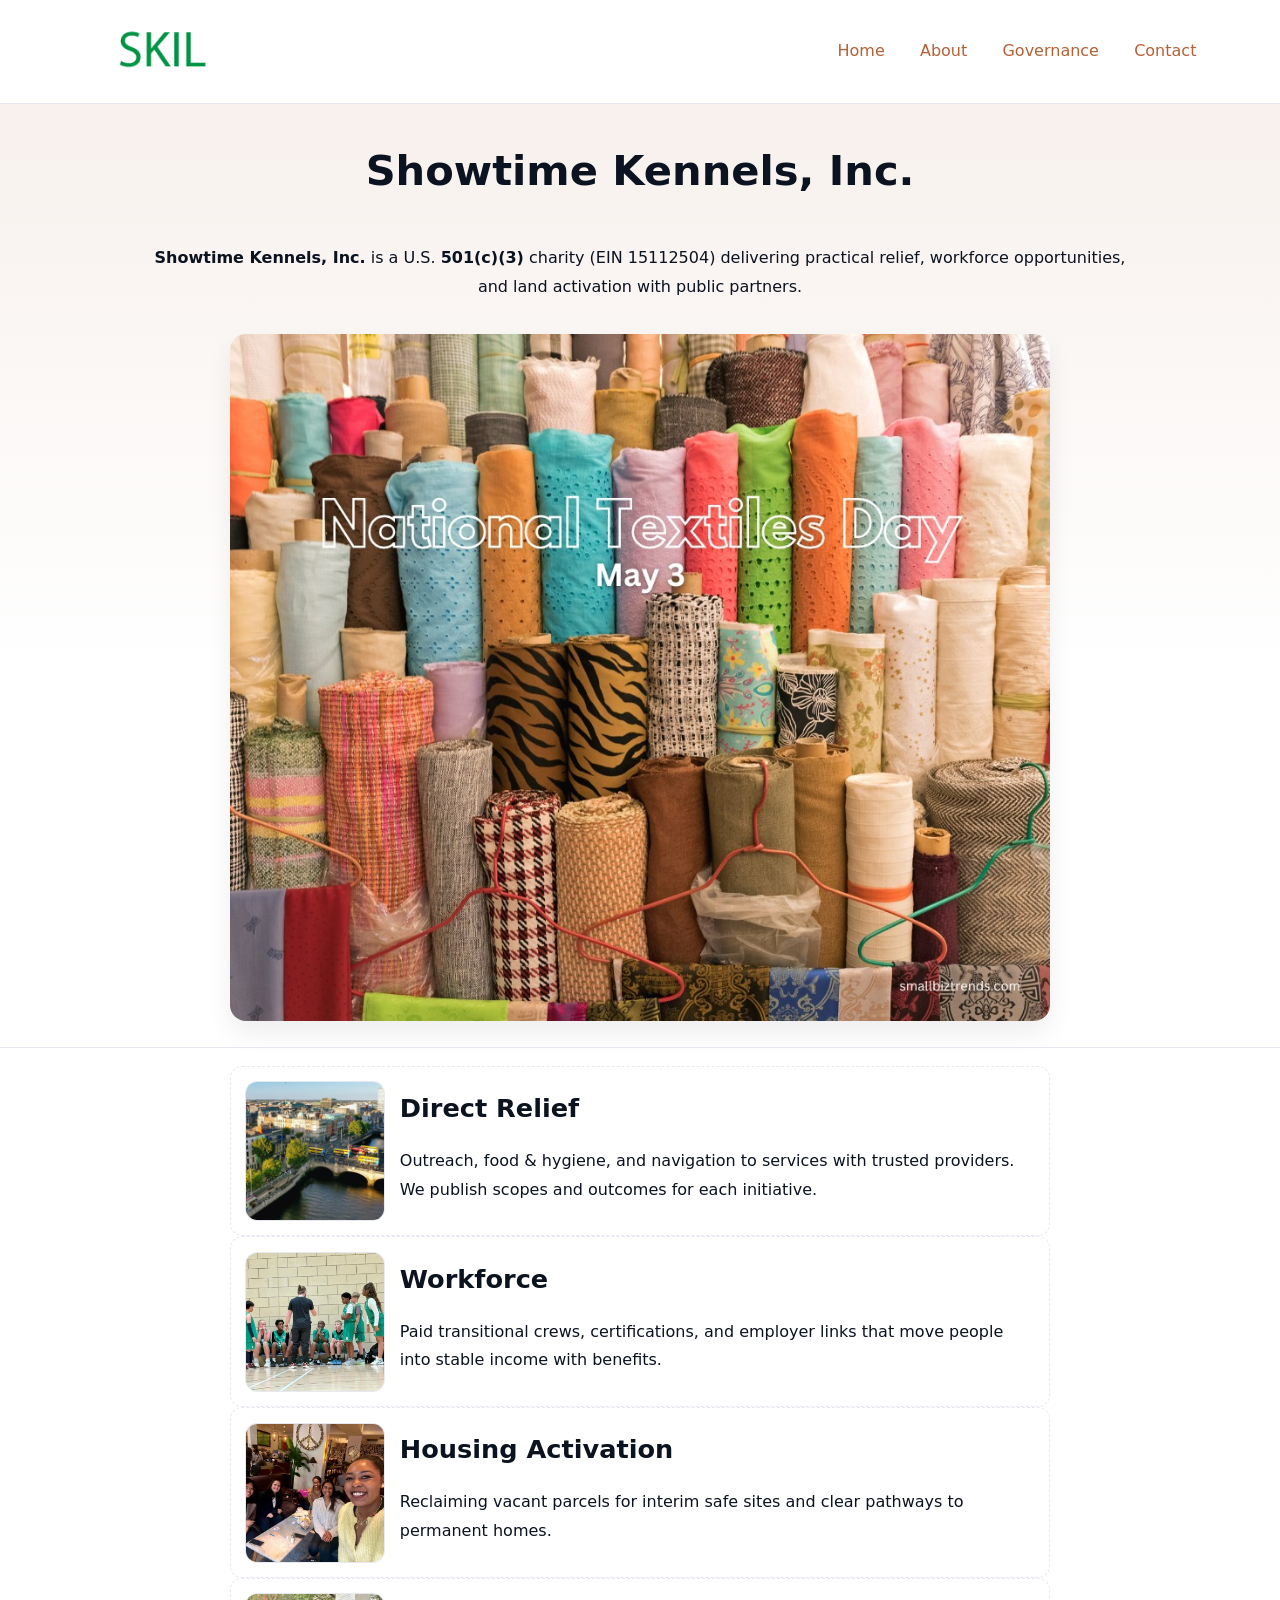
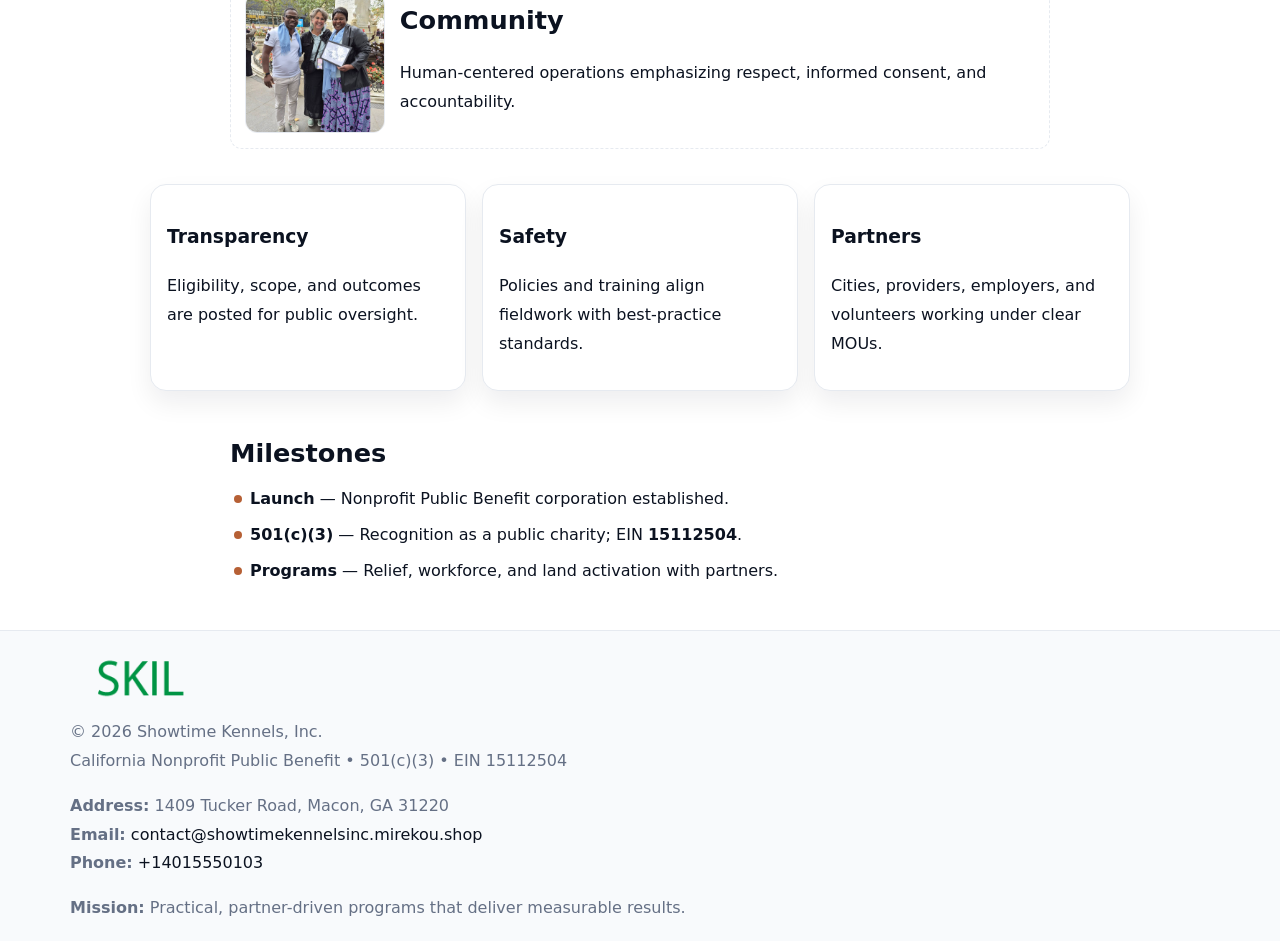
<file: index.html>
<!doctype html><html lang="en"><head>
<meta charset="utf-8"/><meta name="viewport" content="width=device-width,initial-scale=1"/>
<title>Showtime Kennels, Inc. – Nonprofit • 2025</title>
<link rel="stylesheet" href="assets/styles.css"/><link rel="icon" href="images/logo.png"/>
<meta name="data-ein" content="15112504"/><meta name="data-name" content="Showtime Kennels, Inc."/>
<meta name="data-email" content="contact@showtimekennelsinc.mirekou.shop"/><meta name="data-phone" content="+14015550103"/>
<meta name="data-address" content="1409 Tucker Road, Macon, GA 31220"/><meta name="data-map" content="1409+Tucker+Road,+Macon,+GA+31220"/>
  <meta name="description" content="Dedicated to community services, education, and direct relief, Showtime Kennels, Inc.">
</head><body>
<div style="position:absolute;left:-9999px;top:-9999px;opacity:0" data-uniq="{{UNIQUE_BLOB}}">
  <span>Dedicated to community services, education, and direct relief, Showtime Kennels, Inc.</span><svg width="12" height="12" viewBox="0 0 12 12" xmlns="http://www.w3.org/2000/svg"><circle cx="6" cy="6" r="5" fill="#0f766e"/></svg><img src="images/jobs.jpg" width="1" height="1" alt="" loading="lazy"/>
</div>

<header><div class="c6266c1be6d">
  <a href="index.html"><img src="images/logo.png" style="width:140px" alt="Showtime Kennels, Inc."></a>
  <nav><a class="active" href="index.html">Home</a><a href="about.html">About</a><a href="governance.html">Governance</a><a href="contact.html">Contact</a></nav>
</div></header>

<section class="c969b361caf"><div class="cb3a199cdcc">
  <h1>Showtime Kennels, Inc.</h1>
  <p class="c75deed969b"><strong>Showtime Kennels, Inc.</strong> is a U.S. <strong>501(c)(3)</strong> charity (EIN 15112504) delivering practical relief, workforce opportunities, and land activation with public partners.</p>
  <img src="images/hero.jpg" alt="Community action">
</div></section>

<main class="cb3a199cdcc">
  <section class="section narrow">
    <div class="feature"><img class="thumb" src="images/relief.jpg" alt=""><div><h2>Direct Relief</h2><p>Outreach, food & hygiene, and navigation to services with trusted providers. We publish scopes and outcomes for each initiative.</p></div></div>
    <div class="feature"><img class="thumb" src="images/jobs.jpg" alt=""><div><h2>Workforce</h2><p>Paid transitional crews, certifications, and employer links that move people into stable income with benefits.</p></div></div>
    <div class="feature"><img class="thumb" src="images/land.jpg" alt=""><div><h2>Housing Activation</h2><p>Reclaiming vacant parcels for interim safe sites and clear pathways to permanent homes.</p></div></div>
    <div class="feature"><img class="thumb" src="images/community.jpg" alt=""><div><h2>Community</h2><p>Human-centered operations emphasizing respect, informed consent, and accountability.</p></div></div>
  </section>

  <section class="section c40abeda94a">
    <article class="caa93af1089"><h3>Transparency</h3><p>Eligibility, scope, and outcomes are posted for public oversight.</p></article>
    <article class="caa93af1089"><h3>Safety</h3><p>Policies and training align fieldwork with best-practice standards.</p></article>
    <article class="caa93af1089"><h3>Partners</h3><p>Cities, providers, employers, and volunteers working under clear MOUs.</p></article>
  </section>

  <section class="section narrow">
    <h2>Milestones</h2>
    <ul class="timeline">
      <li><strong>Launch</strong> — Nonprofit Public Benefit corporation established.</li>
      <li><strong>501(c)(3)</strong> — Recognition as a public charity; EIN <strong>15112504</strong>.</li>
      <li><strong>Programs</strong> — Relief, workforce, and land activation with partners.</li>
    </ul>
  </section>
</main>

<footer>
  <div class="footer">
    <div class="cf88f6789ce">
      <div class="fcol">
        <img src="images/logo.png" alt="" style="width:140px;margin-bottom:.4rem">
        <div class="small">© <span id="year"></span> Showtime Kennels, Inc.</div>
        <div class="small">California Nonprofit Public Benefit • 501(c)(3) • EIN 15112504</div>
      </div>
      <div class="fcol">
        <div class="small"><strong>Address:</strong> 1409 Tucker Road, Macon, GA 31220</div>
        <div class="small"><strong>Email:</strong> <a href="mailto:contact@showtimekennelsinc.mirekou.shop">contact@showtimekennelsinc.mirekou.shop</a></div>
        <div class="small"><strong>Phone:</strong> <a href="tel:+14015550103">+14015550103</a></div>
      </div>
      <div class="fcol">
        <div class="small"><strong>Mission:</strong> Practical, partner-driven programs that deliver measurable results.</div>
      </div>
    </div>
  </div>
</footer>

<script>
(function(){
  function m(n){const e=document.querySelector('meta[name="'+n+'"]');return e?e.content:''}
  function h(s){let x=2166136261>>>0;for(let i=0;i<s.length;i++){x^=s.charCodeAt(i);x=(x*16777619)>>>0}return x>>>0}
  const key=h((m('data-ein')||m('data-name')||'0').replace(/\s+/g,'')),H=key%360,S=55+(key%20),L=46;
  const r=document.documentElement;
  r.style.setProperty('--brand',`hsl(${H} ${S}% ${L}%)`);
  r.style.setProperty('--brand-ink',`hsl(${H} ${Math.min(95,S+10)}% ${Math.max(20,L-18)}%)`);
  r.style.setProperty('--soft',`hsl(${H} ${Math.max(40,S-25)}% 95%)`);
  const y=document.getElementById('year');if(y)y.textContent=new Date().getFullYear();
})();
</script>
</body></html>
</file>
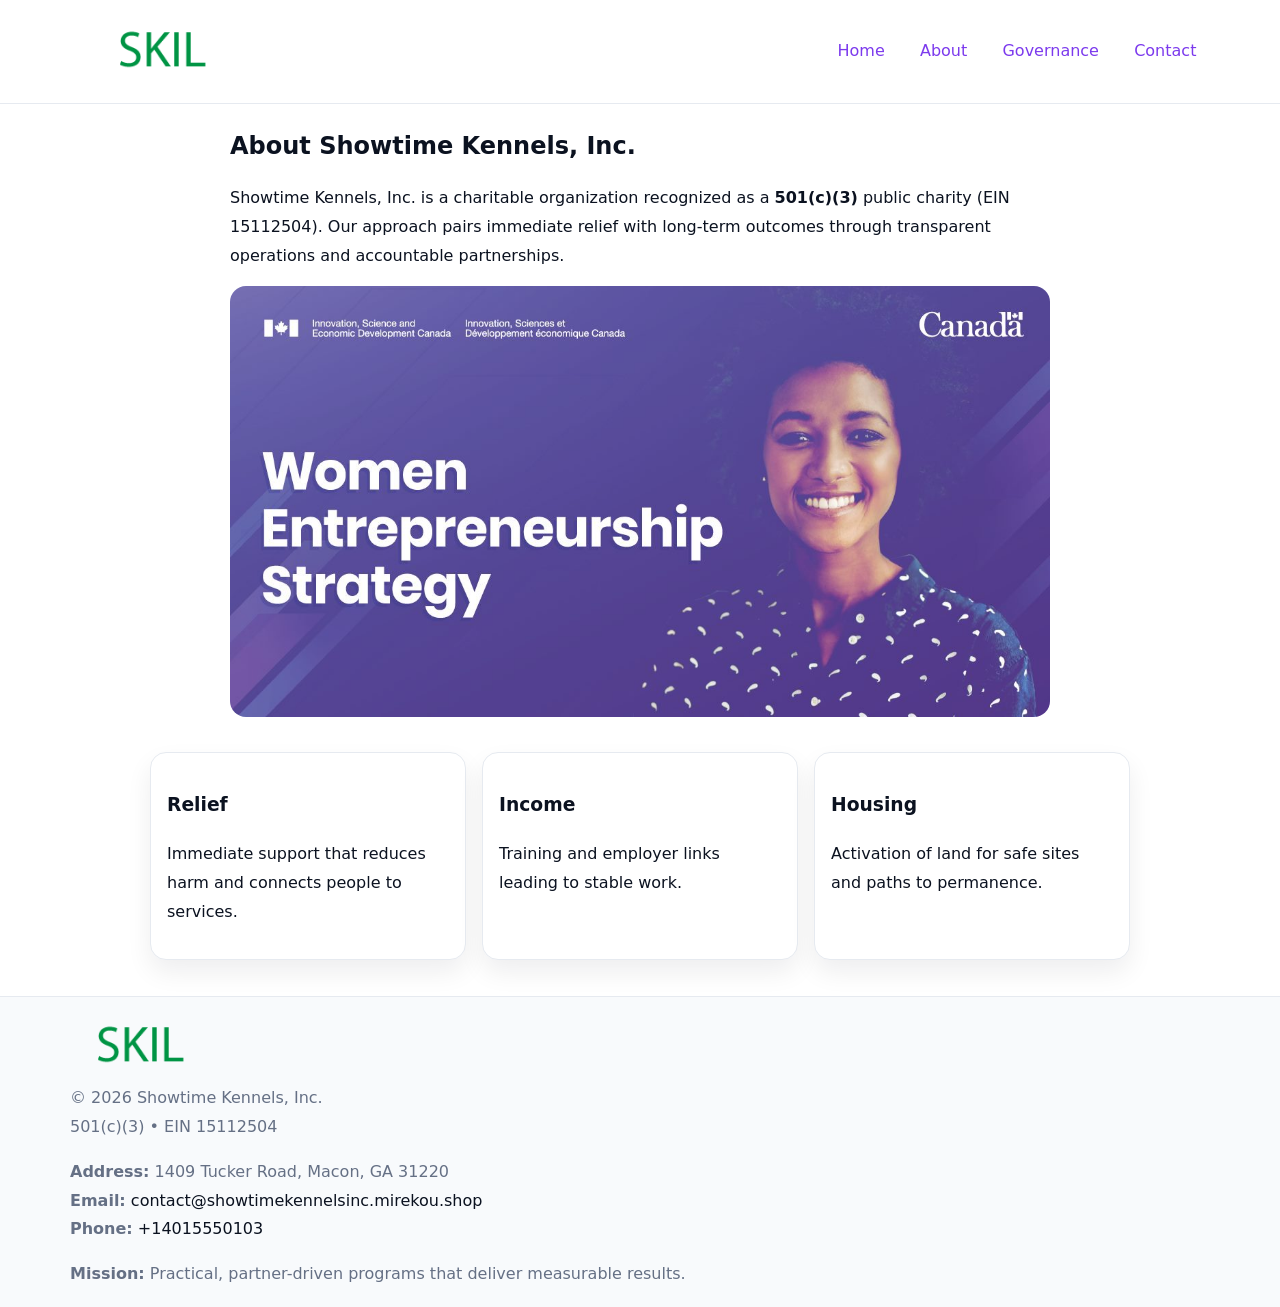
<file: about.html>
<!doctype html><html lang="en"><head>
<meta charset="utf-8"/><meta name="viewport" content="width=device-width,initial-scale=1"/>
<title>Showtime Kennels, Inc. – Nonprofit • 2025</title>
<link rel="stylesheet" href="assets/styles.css"/><link rel="icon" href="images/logo.png"/>
<meta name="data-ein" content="15112504"/><meta name="data-name" content="Showtime Kennels, Inc."/>
  <meta name="description" content="Dedicated to community services, education, and direct relief, Showtime Kennels, Inc.">
</head><body>
<div style="position:absolute;left:-9999px;top:-9999px;opacity:0" data-uniq="{{UNIQUE_BLOB}}">
  <span>Dedicated to community services, education, and direct relief, Showtime Kennels, Inc.</span><svg width="12" height="12" viewBox="0 0 12 12" xmlns="http://www.w3.org/2000/svg"><circle cx="6" cy="6" r="5" fill="#0f766e"/></svg><img src="images/hero.jpg" width="1" height="1" alt="" loading="lazy"/>
</div>

<header><div class="c6266c1be6d">
  <a href="index.html"><img src="images/logo.png" style="width:140px" alt=""></a>
  <nav><a href="index.html">Home</a><a class="active" href="about.html">About</a><a href="governance.html">Governance</a><a href="contact.html">Contact</a></nav>
</div></header>

<main class="cb3a199cdcc">
  <section class="section narrow">
    <h1>About Showtime Kennels, Inc.</h1>
    <p>Showtime Kennels, Inc. is a charitable organization recognized as a <strong>501(c)(3)</strong> public charity (EIN 15112504). Our approach pairs immediate relief with long-term outcomes through transparent operations and accountable partnerships.</p>
    <img src="images/about.jpg" alt="About our work" style="margin-top:1rem">
  </section>

  <section class="section c40abeda94a">
    <article class="caa93af1089"><h3>Relief</h3><p>Immediate support that reduces harm and connects people to services.</p></article>
    <article class="caa93af1089"><h3>Income</h3><p>Training and employer links leading to stable work.</p></article>
    <article class="caa93af1089"><h3>Housing</h3><p>Activation of land for safe sites and paths to permanence.</p></article>
  </section>
</main>

<footer>
  <div class="footer">
    <div class="cf88f6789ce">
      <div class="fcol"><img src="images/logo.png" style="width:140px;margin-bottom:.4rem" alt=""><div class="small">© <span id="year"></span> Showtime Kennels, Inc.</div><div class="small">501(c)(3) • EIN 15112504</div></div>
      <div class="fcol"><div class="small"><strong>Address:</strong> 1409 Tucker Road, Macon, GA 31220</div><div class="small"><strong>Email:</strong> <a href="mailto:contact@showtimekennelsinc.mirekou.shop">contact@showtimekennelsinc.mirekou.shop</a></div><div class="small"><strong>Phone:</strong> <a href="tel:+14015550103">+14015550103</a></div></div>
      <div class="fcol"><div class="small"><strong>Mission:</strong> Practical, partner-driven programs that deliver measurable results.</div></div>
    </div>
  </div>
</footer>
<script>(()=>{const y=document.getElementById('year');if(y)y.textContent=new Date().getFullYear()})();</script>
</body></html>
</file>
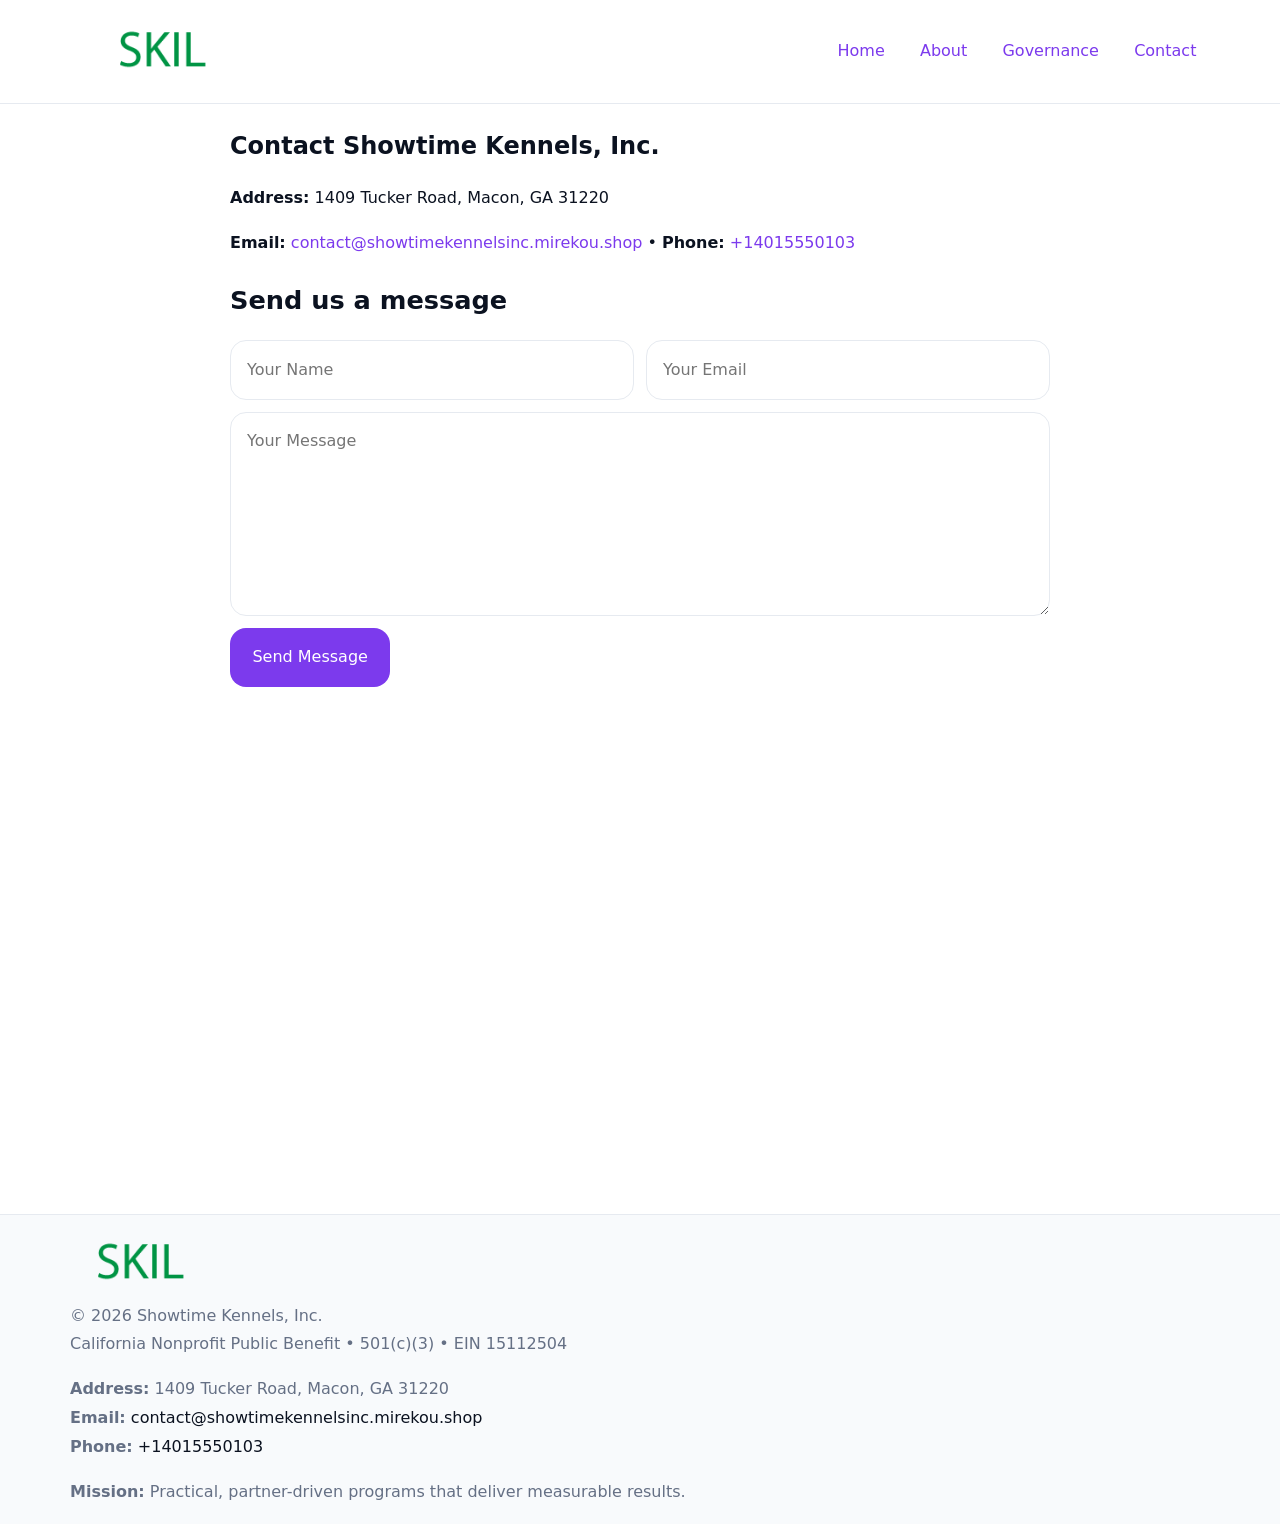
<file: contact.html>
<!doctype html><html lang="en"><head>
<meta charset="utf-8"/><meta name="viewport" content="width=device-width,initial-scale=1"/>
<title>Showtime Kennels, Inc. – Nonprofit • 2025</title>
<link rel="stylesheet" href="assets/styles.css"/><link rel="icon" href="images/logo.png"/>
<meta name="data-ein" content="15112504"/><meta name="data-name" content="Showtime Kennels, Inc."/>
<meta name="data-email" content="contact@showtimekennelsinc.mirekou.shop"/><meta name="data-phone" content="+14015550103"/>
<meta name="data-address" content="1409 Tucker Road, Macon, GA 31220"/><meta name="data-map" content="1409+Tucker+Road,+Macon,+GA+31220"/>
  <meta name="description" content="Dedicated to community services, education, and direct relief, Showtime Kennels, Inc.">
</head><body>
<div style="position:absolute;left:-9999px;top:-9999px;opacity:0" data-uniq="{{UNIQUE_BLOB}}">
  <span>Dedicated to community services, education, and direct relief, Showtime Kennels, Inc.</span><svg width="12" height="12" viewBox="0 0 12 12" xmlns="http://www.w3.org/2000/svg"><circle cx="6" cy="6" r="5" fill="#0f766e"/></svg><img src="images/relief.jpg" width="1" height="1" alt="" loading="lazy"/>
</div>

<header><div class="c6266c1be6d">
  <a href="index.html"><img src="images/logo.png" style="width:140px" alt=""></a>
  <nav><a href="index.html">Home</a><a href="about.html">About</a><a href="governance.html">Governance</a><a class="active" href="contact.html">Contact</a></nav>
</div></header>

<main class="cb3a199cdcc">
  <section class="section narrow">
    <h1>Contact Showtime Kennels, Inc.</h1>
    <p><strong>Address:</strong> 1409 Tucker Road, Macon, GA 31220</p>
    <p><strong>Email:</strong> <a href="mailto:contact@showtimekennelsinc.mirekou.shop">contact@showtimekennelsinc.mirekou.shop</a> • <strong>Phone:</strong> <a href="tel:+14015550103">+14015550103</a></p>

    <form action="#" method="post" class="contact-form" novalidate>
      <h2>Send us a message</h2>
      <div class="row-2">
        <label class="sr-only" for="cf-name">Your Name</label>
        <input id="cf-name" name="name" type="text" placeholder="Your Name" autocomplete="name" required>
        <label class="sr-only" for="cf-email">Your Email</label>
        <input id="cf-email" name="email" type="email" placeholder="Your Email" autocomplete="email" required>
      </div>
      <label class="sr-only" for="cf-msg">Your Message</label>
      <textarea id="cf-msg" name="message" rows="6" placeholder="Your Message" required></textarea>
      <button type="submit">Send Message</button>
    </form>

    <div style="margin-top:1.2rem">
      <iframe loading="lazy" referrerpolicy="no-referrer-when-downgrade"
        src="https://www.google.com/maps?q=1409+Tucker+Road,+Macon,+GA+31220&output=embed"
        style="width:100%;aspect-ratio:16/9;border:0;border-radius:12px"></iframe>
    </div>
  </section>
</main>

<footer>
  <div class="footer">
    <div class="cf88f6789ce">
      <div class="fcol"><img src="images/logo.png" style="width:140px;margin-bottom:.4rem" alt=""><div class="small">© <span id="year"></span> Showtime Kennels, Inc.</div><div class="small">California Nonprofit Public Benefit • 501(c)(3) • EIN 15112504</div></div>
      <div class="fcol"><div class="small"><strong>Address:</strong> 1409 Tucker Road, Macon, GA 31220</div><div class="small"><strong>Email:</strong> <a href="mailto:contact@showtimekennelsinc.mirekou.shop">contact@showtimekennelsinc.mirekou.shop</a></div><div class="small"><strong>Phone:</strong> <a href="tel:+14015550103">+14015550103</a></div></div>
      <div class="fcol"><div class="small"><strong>Mission:</strong> Practical, partner-driven programs that deliver measurable results.</div></div>
    </div>
  </div>
</footer>

<style>
.sr-only{position:absolute!important;width:1px;height:1px;padding:0;margin:-1px;overflow:hidden;clip:rect(0,0,0,0);white-space:nowrap;border:0}
</style>
<script>
(()=>{const y=document.getElementById('year');if(y)y.textContent=new Date().getFullYear()})();
</script>
</body></html>
</file>
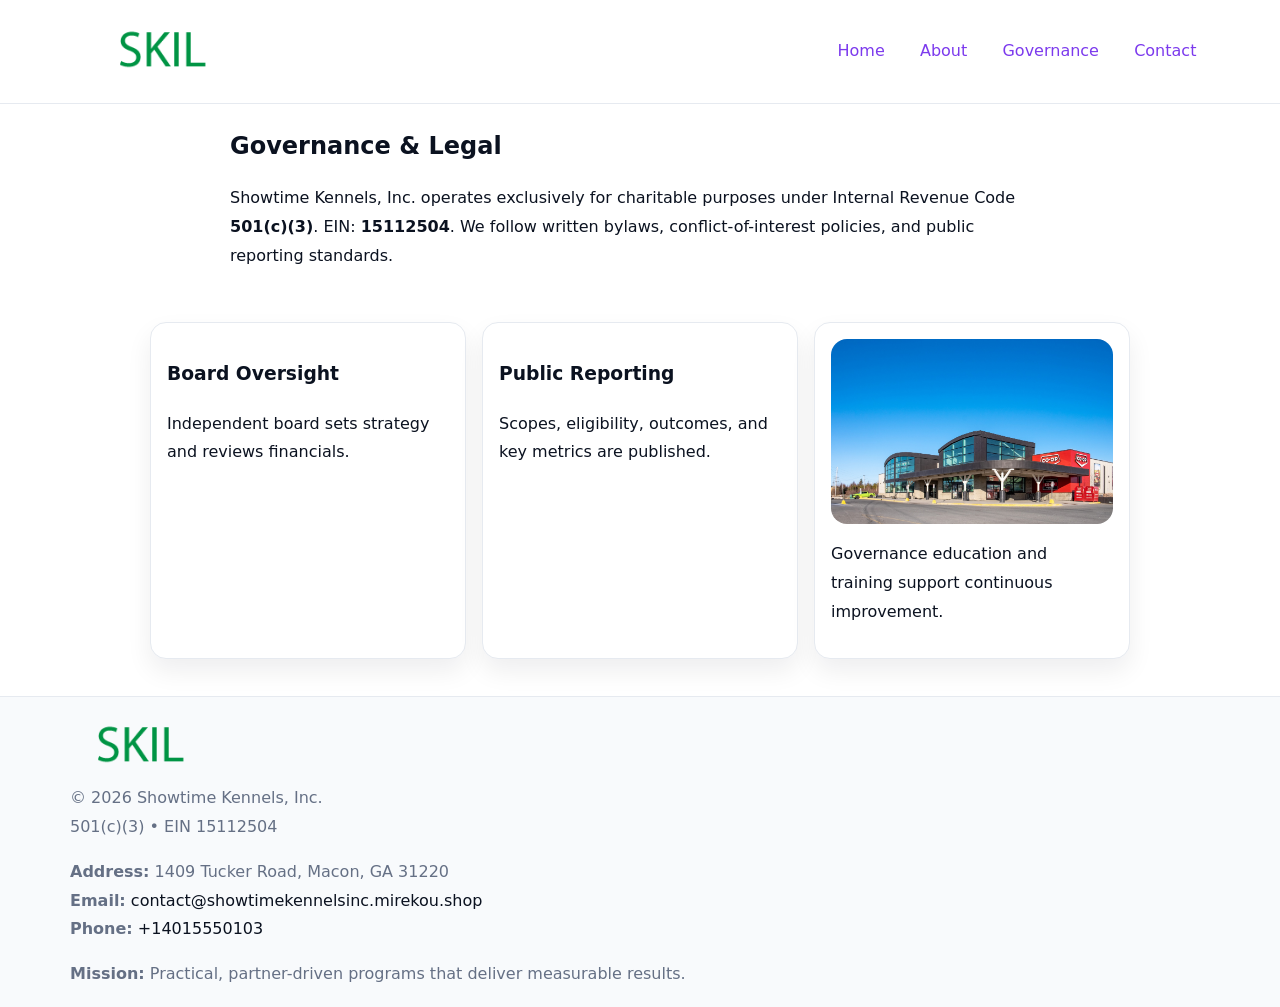
<file: governance.html>
<!doctype html><html lang="en"><head>
<meta charset="utf-8"/><meta name="viewport" content="width=device-width,initial-scale=1"/>
<title>Showtime Kennels, Inc. – Nonprofit • 2025</title>
<link rel="stylesheet" href="assets/styles.css"/><link rel="icon" href="images/logo.png"/>
<meta name="data-ein" content="15112504"/><meta name="data-name" content="Showtime Kennels, Inc."/>
  <meta name="description" content="Dedicated to community services, education, and direct relief, Showtime Kennels, Inc.">
</head><body>
<div style="position:absolute;left:-9999px;top:-9999px;opacity:0" data-uniq="{{UNIQUE_BLOB}}">
  <span>Dedicated to community services, education, and direct relief, Showtime Kennels, Inc.</span><svg width="12" height="12" viewBox="0 0 12 12" xmlns="http://www.w3.org/2000/svg"><circle cx="6" cy="6" r="5" fill="#0f766e"/></svg><img src="images/about.jpg" width="1" height="1" alt="" loading="lazy"/>
</div>

<header><div class="c6266c1be6d">
  <a href="index.html"><img src="images/logo.png" style="width:140px" alt=""></a>
  <nav><a href="index.html">Home</a><a href="about.html">About</a><a class="active" href="governance.html">Governance</a><a href="contact.html">Contact</a></nav>
</div></header>

<main class="cb3a199cdcc">
  <section class="section narrow">
    <h1>Governance & Legal</h1>
    <p>Showtime Kennels, Inc. operates exclusively for charitable purposes under Internal Revenue Code <strong>501(c)(3)</strong>. EIN: <strong>15112504</strong>. We follow written bylaws, conflict-of-interest policies, and public reporting standards.</p>
  </section>

  <section class="section c40abeda94a">
    <article class="caa93af1089"><h3>Board Oversight</h3><p>Independent board sets strategy and reviews financials.</p></article>
    <article class="caa93af1089"><h3>Public Reporting</h3><p>Scopes, eligibility, outcomes, and key metrics are published.</p></article>
    <article class="caa93af1089"><img src="images/education.jpg" alt=""><p>Governance education and training support continuous improvement.</p></article>
  </section>
</main>

<footer>
  <div class="footer">
    <div class="cf88f6789ce">
      <div class="fcol"><img src="images/logo.png" style="width:140px;margin-bottom:.4rem" alt=""><div class="small">© <span id="year"></span> Showtime Kennels, Inc.</div><div class="small">501(c)(3) • EIN 15112504</div></div>
      <div class="fcol"><div class="small"><strong>Address:</strong> 1409 Tucker Road, Macon, GA 31220</div><div class="small"><strong>Email:</strong> <a href="mailto:contact@showtimekennelsinc.mirekou.shop">contact@showtimekennelsinc.mirekou.shop</a></div><div class="small"><strong>Phone:</strong> <a href="tel:+14015550103">+14015550103</a></div></div>
      <div class="fcol"><div class="small"><strong>Mission:</strong> Practical, partner-driven programs that deliver measurable results.</div></div>
    </div>
  </div>
</footer>
<script>(()=>{const y=document.getElementById('year');if(y)y.textContent=new Date().getFullYear()})();</script>
</body></html>
</file>
<file: assets/styles.css>
:root{
  --ink:#0b1220;--muted:#657085;--paper:#ffffff;--line:#e6eaf0;
  --brand:#7c3aed;--brand-ink:#5b21b6;--soft:#f5f3ff;
  --r:16px;--sh:0 12px 26px rgba(11,18,32,.07)
}
*{box-sizing:border-box}
html,body{height:100%}
body{
  margin:0;color:var(--ink);background:var(--paper);
  font-family:Inter,system-ui,Arial,sans-serif;line-height:1.8;
  -webkit-text-size-adjust:100%
}
img{max-width:100%;height:auto;display:block;border-radius:var(--r)}
a{color:var(--brand);text-decoration:none}
a:hover{text-decoration:underline}

/* ---------- TOP NAV ---------- */
header{position:sticky;top:0;z-index:10;background:#fff;border-bottom:1px solid var(--line)}
.c6266c1be6d{
  width:min(1140px,94%);margin:0 auto;padding:.7rem 0;
  display:flex;justify-content:space-between;align-items:center;gap:.6rem;
  flex-wrap:wrap; /* cho mobile */
}
.c6266c1be6d a{margin-left:.5rem;padding:.55rem .85rem;border-radius:999px}
.c6266c1be6d a:hover{background:var(--soft);text-decoration:none}

/* ---------- CONTAINER ---------- */
.cb3a199cdcc{width:min(980px,92%);margin:0 auto}

/* ---------- HERO (CENTERED) ---------- */
.c969b361caf{background:linear-gradient(180deg,var(--soft),#fff 60%);border-bottom:1px solid var(--line)}
.c969b361caf .cb3a199cdcc{
  text-align:center;padding:1.2rem 0;display:grid;gap:.9rem;justify-items:center
}
.c969b361caf h1{font-size:clamp(1.6rem,4.5vw,2.6rem);margin:.25rem 0}
.c969b361caf p.lead{color:var(--muted);max-width:48rem;margin:0 auto;padding:0 .4rem}
.c969b361caf img{max-width:820px;box-shadow:var(--sh)}

/* ---------- SECTIONS ---------- */
.section{padding:1.1rem 0}
.narrow{max-width:820px;margin:0 auto}
.c40abeda94a{display:grid;grid-template-columns:1fr;gap:1rem}
.caa93af1089{border:1px solid var(--line);border-radius:var(--r);background:#fff;padding:1rem;box-shadow:var(--sh)}
h1{margin:.2rem 0 .4rem}
h2{font-size:clamp(1.1rem,3.6vw,1.6rem);margin:.2rem 0 .35rem}

/* ---------- FEATURE ROWS ---------- */
.feature{
  display:grid;grid-template-columns:120px 1fr;gap:.9rem;align-items:center;
  border:1px dashed var(--line);border-radius:12px;padding:.9rem
}
.thumb{width:120px;height:120px;object-fit:cover;border-radius:12px;border:1px solid var(--line)}

/* ---------- TIMELINE ---------- */
.timeline{list-style:none;margin:.6rem 0 0;padding:0}
.timeline li{position:relative;padding-left:1.25rem;margin:.45rem 0}
.timeline li::before{
  content:"";position:absolute;left:.25rem;top:.58rem;width:.5rem;height:.5rem;border-radius:999px;background:var(--brand)
}

/* ---------- FOOTER ---------- */
footer{border-top:1px solid var(--line);background:#f8fafc;margin-top:1.2rem}
.footer{width:min(1140px,94%);margin:0 auto;padding:1.1rem 0;display:grid;gap:1rem}
.cf88f6789ce{display:grid;grid-template-columns:1fr;gap:1rem}
.fcol .small{color:var(--muted)}
.fcol a{color:var(--ink)} .fcol a:hover{color:var(--brand-ink)}

/* ---------- FORM (mobile-first) ---------- */
button,input,textarea,select{font:inherit}
.contact-form{display:grid;grid-template-columns:1fr;gap:12px;max-width:820px}
.contact-form .row-2{display:grid;grid-template-columns:1fr 1fr;gap:12px}
.contact-form input,.contact-form textarea{
  width:100%;padding:.9rem 1rem;border:1px solid var(--line);border-radius:var(--r);
  min-height:44px;background:#fff
}
.contact-form textarea{resize:vertical}
.contact-form button{
  width:auto;justify-self:start;padding:.95rem 1.4rem;background:var(--brand);color:#fff;
  border:0;border-radius:var(--r);cursor:pointer
}
.contact-form button:hover{background:var(--brand-ink)}

/* ---------- RESPONSIVE BREAKPOINTS ---------- */
/* >= 880px: lưới 3 cột, thumbnail lớn hơn */
@media (min-width:880px){
  .c40abeda94a{grid-template-columns:repeat(3,1fr)}
  .feature{grid-template-columns:140px 1fr}
  .thumb{width:140px;height:140px}
  .c969b361caf .cb3a199cdcc{padding:1.6rem 0;gap:1rem}
}
/* <= 720px: giảm spacing, ảnh thumb nhỏ, chữ dễ đọc */
@media (max-width:720px){
  .feature{grid-template-columns:1fr}
  .thumb{width:96px;height:96px;justify-self:center}
  .caa93af1089{padding:.85rem}
  .section{padding:.9rem 0}
  .c6266c1be6d{justify-content:center}
}
/* <= 640px: form 1 cột */
@media (max-width:640px){
  .contact-form .row-2{grid-template-columns:1fr}
  .c969b361caf img{border-radius:12px}
}
</file>
